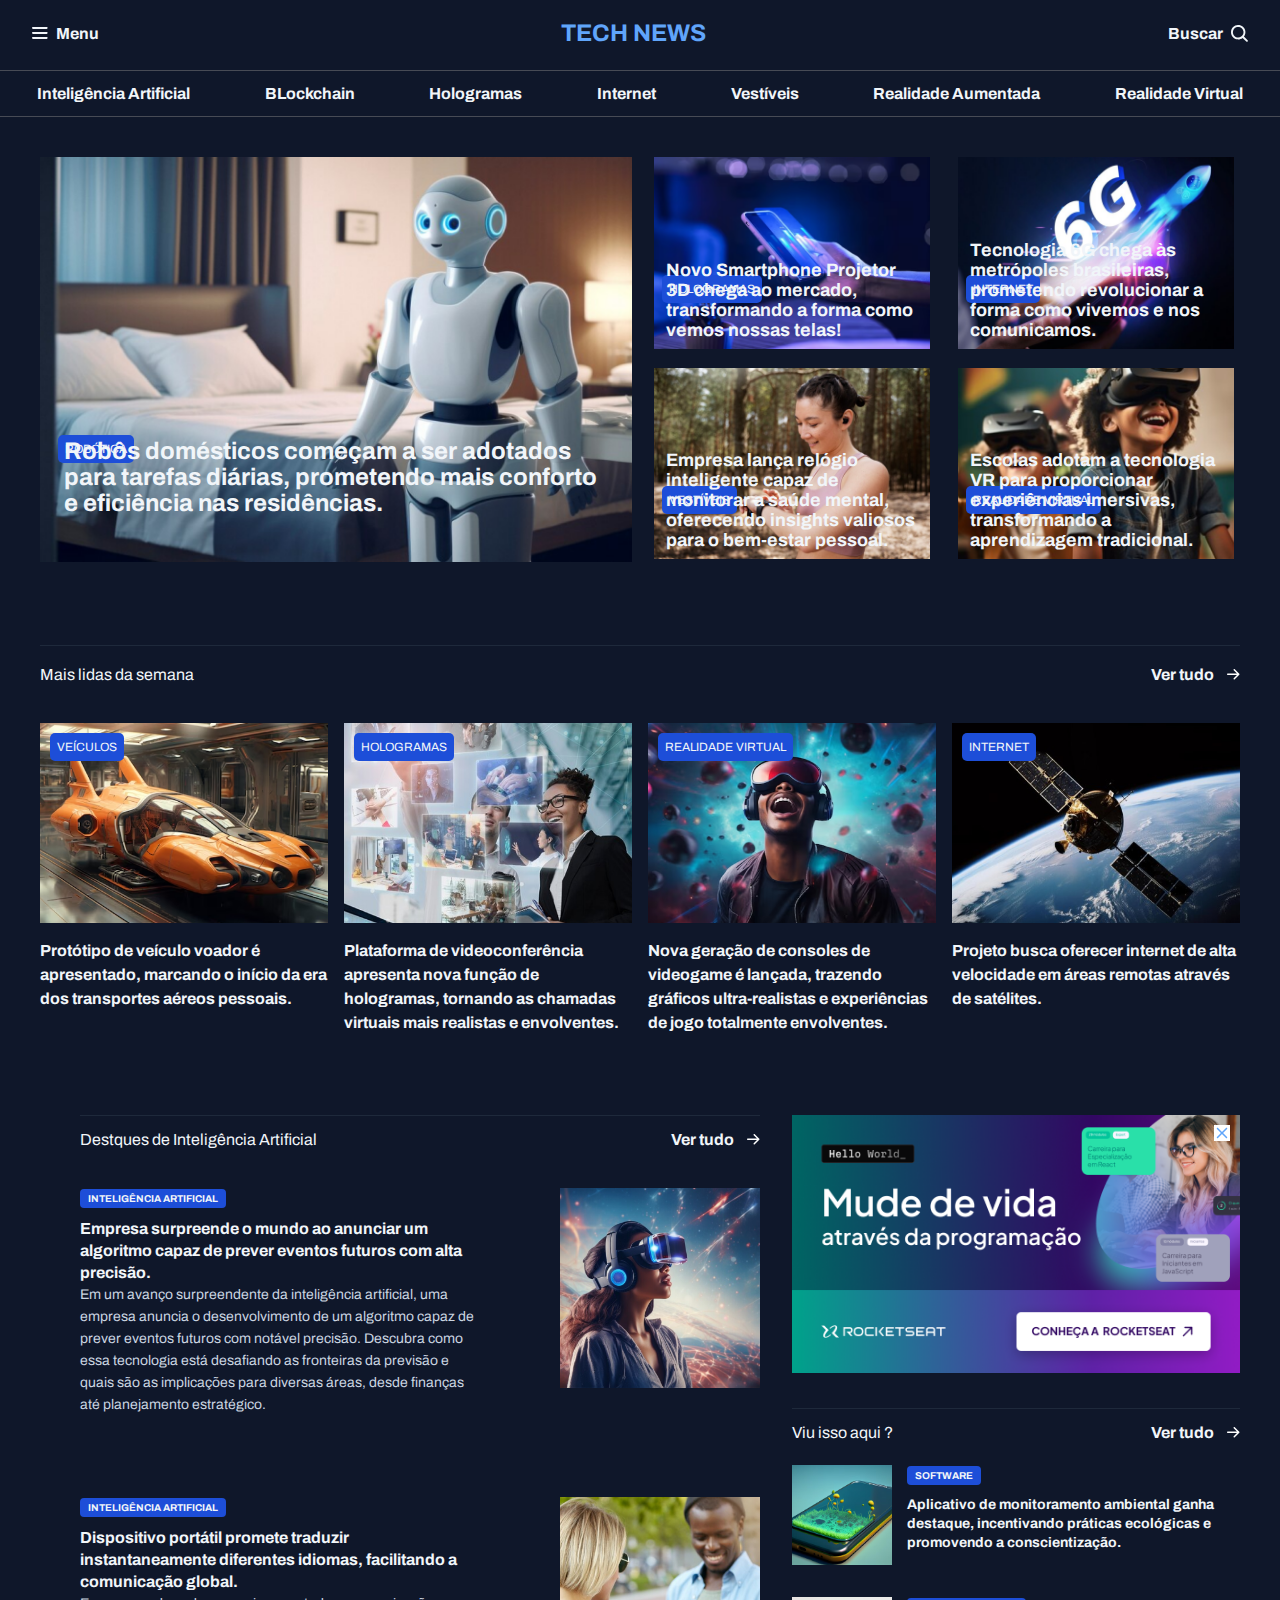
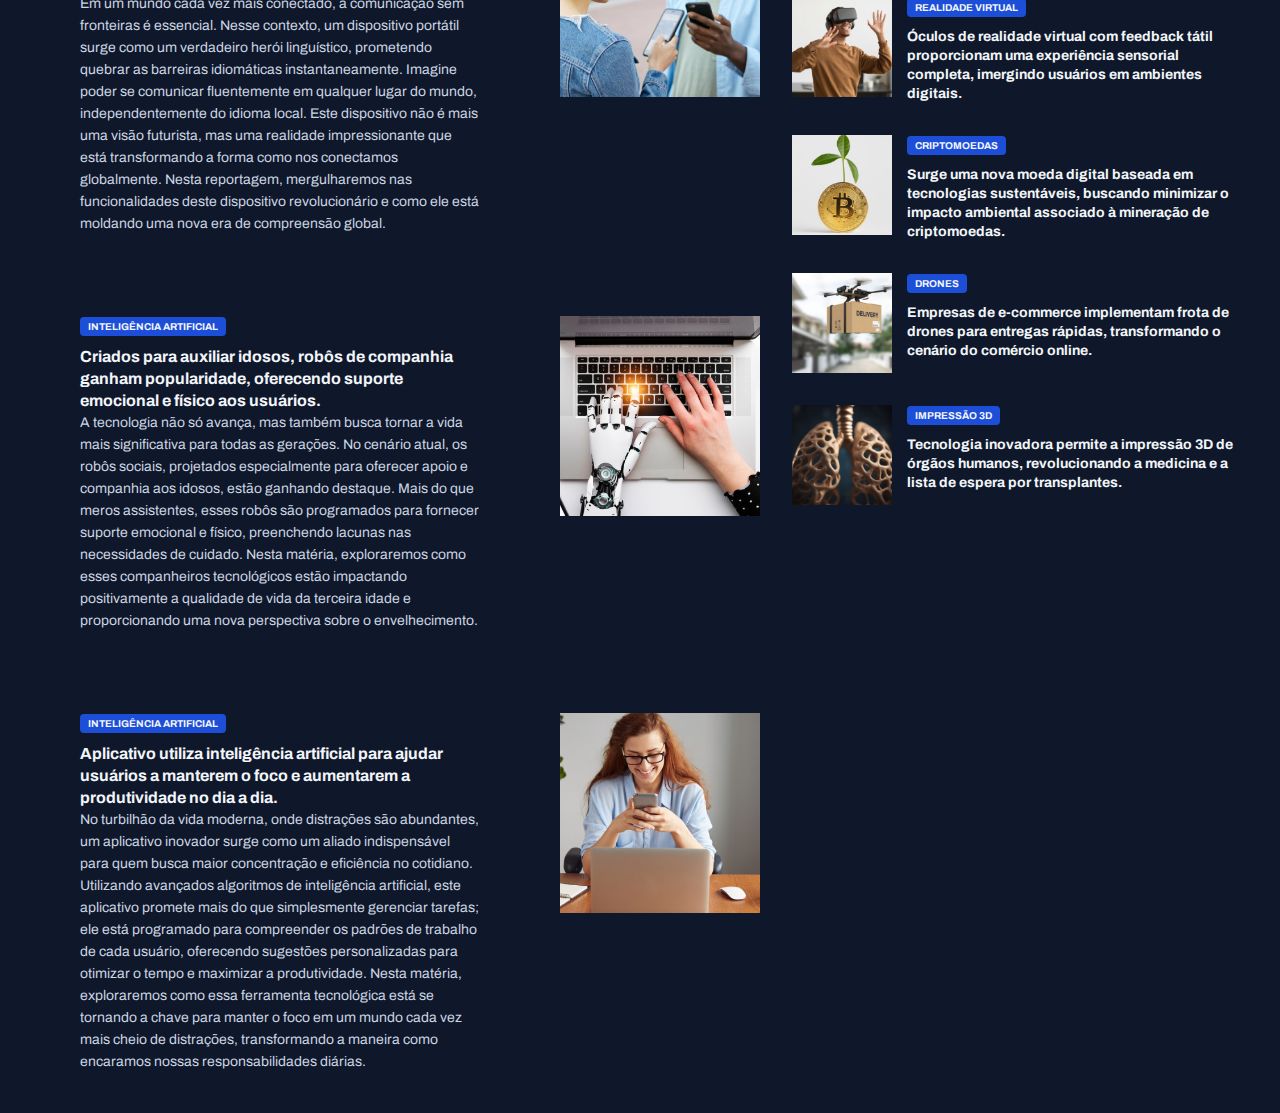
<file: pages/Portal de Notícias - HTML - CSS/index.html>
<!DOCTYPE html>
<html lang="en">
<head>
    <meta charset="UTF-8">
    <meta name="viewport" content="width=device-width, initial-scale=1.0">
    <title>Document</title>
    <link rel="stylesheet" href="index.css">
    <link rel="preconnect" href="https://fonts.googleapis.com">
    <link rel="preconnect" href="https://fonts.gstatic.com" crossorigin>
    <link href="https://fonts.googleapis.com/css2?family=Archivo:ital,wght@0,100..900;1,100..900&family=Open+Sans:ital,wght@0,300..800;1,300..800&family=Poppins:ital,wght@0,100;0,200;0,300;0,400;0,500;0,600;0,700;0,800;0,900;1,100;1,200;1,300;1,400;1,500;1,600;1,700;1,800;1,900&display=swap" rel="stylesheet">
</head>
<body>
    <header>
        <div class="container">
            <div class="navbar-primary">
                <div class="icon-menu">
                    <svg width="16" height="12" viewBox="0 0 16 12" fill="none" xmlns="http://www.w3.org/2000/svg"><path d="M15.625 5.9375C15.625 6.18614 15.5262 6.4246 15.3504 6.60041C15.1746 6.77623 14.9361 6.875 14.6875 6.875H0.9375C0.68886 6.875 0.450403 6.77623 0.274587 6.60041C0.0987721 6.4246 0 6.18614 0 5.9375C0 5.68886 0.0987721 5.4504 0.274587 5.27459C0.450403 5.09877 0.68886 5 0.9375 5H14.6875C14.9361 5 15.1746 5.09877 15.3504 5.27459C15.5262 5.4504 15.625 5.68886 15.625 5.9375ZM0.9375 1.875H14.6875C14.9361 1.875 15.1746 1.77623 15.3504 1.60041C15.5262 1.4246 15.625 1.18614 15.625 0.9375C15.625 0.68886 15.5262 0.450403 15.3504 0.274587C15.1746 0.0987719 14.9361 0 14.6875 0H0.9375C0.68886 0 0.450403 0.0987719 0.274587 0.274587C0.0987721 0.450403 0 0.68886 0 0.9375C0 1.18614 0.0987721 1.4246 0.274587 1.60041C0.450403 1.77623 0.68886 1.875 0.9375 1.875ZM14.6875 10H0.9375C0.68886 10 0.450403 10.0988 0.274587 10.2746C0.0987721 10.4504 0 10.6889 0 10.9375C0 11.1861 0.0987721 11.4246 0.274587 11.6004C0.450403 11.7762 0.68886 11.875 0.9375 11.875H14.6875C14.9361 11.875 15.1746 11.7762 15.3504 11.6004C15.5262 11.4246 15.625 11.1861 15.625 10.9375C15.625 10.6889 15.5262 10.4504 15.3504 10.2746C15.1746 10.0988 14.9361 10 14.6875 10Z" fill="#F1F5F9"/></svg>
                    <span>Menu</span>
                </div>
                <div class="logo">tech news</div>
                <div class="search">
                    <span>Buscar</span>
                    <svg width="17" height="17" viewBox="0 0 17 17" fill="none" xmlns="http://www.w3.org/2000/svg"><path d="M16.6165 15.29L12.9064 11.5783C14.0188 10.1286 14.5382 8.31013 14.3591 6.49165C14.1801 4.67318 13.316 2.99089 11.9422 1.78607C10.5684 0.581238 8.78776 -0.0559155 6.96147 0.00385482C5.13517 0.0636252 3.4 0.815844 2.10792 2.10792C0.815844 3.4 0.0636252 5.13517 0.00385482 6.96147C-0.0559155 8.78776 0.581238 10.5684 1.78607 11.9422C2.99089 13.316 4.67318 14.1801 6.49165 14.3591C8.31013 14.5382 10.1286 14.0188 11.5783 12.9064L15.2915 16.6204C15.3787 16.7077 15.4823 16.7768 15.5962 16.824C15.7102 16.8712 15.8323 16.8955 15.9556 16.8955C16.0789 16.8955 16.2011 16.8712 16.315 16.824C16.4289 16.7768 16.5325 16.7077 16.6197 16.6204C16.7069 16.5332 16.7761 16.4297 16.8232 16.3158C16.8704 16.2018 16.8947 16.0797 16.8947 15.9564C16.8947 15.8331 16.8704 15.7109 16.8232 15.597C16.7761 15.4831 16.7069 15.3795 16.6197 15.2923L16.6165 15.29ZM1.89076 7.20326C1.89076 6.15255 2.20233 5.12543 2.78608 4.2518C3.36982 3.37816 4.19952 2.69724 5.17026 2.29515C6.14099 1.89306 7.20916 1.78786 8.23968 1.99284C9.2702 2.19782 10.2168 2.70379 10.9598 3.44676C11.7027 4.18972 12.2087 5.13632 12.4137 6.16684C12.6187 7.19737 12.5135 8.26554 12.1114 9.23627C11.7093 10.207 11.0284 11.0367 10.1547 11.6204C9.28109 12.2042 8.25398 12.5158 7.20326 12.5158C5.79474 12.5143 4.44433 11.9541 3.44836 10.9582C2.45238 9.96219 1.89221 8.61178 1.89076 7.20326Z" fill="#F1F5F9"/></svg>
                </div>
            </div>
        </div>
        <div class="container">
            <div class="navbar-secondary">
                <div class="link-button">Inteligência Artificial</div>
                <div class="link-button">BLockchain</div>
                <div class="link-button">Hologramas</div>
                <div class="link-button">Internet</div>
                <div class="link-button">Vestíveis</div>
                <div class="link-button">Realidade Aumentada</div>
                <div class="link-button">Realidade Virtual</div>
            </div>
        </div>
    </header>
    <main>
        <section id="highlights">
            <div class="container">
                <div class="news">
                    <div class="main-post">
                        <div class="position-relative">
                            <div class="highlights-tags">robótica</div>
                            <span class="position-absolute float-message title">
                                Robôs domésticos começam a ser adotados para tarefas diárias, prometendo mais conforto e eficiência nas residências.
                            </span>
                            <img src="assets/Image 01.png" class="img-highlights-posts" alt="">
                        </div>
                    </div>
                    <div class="another-posts">
                        <div class="highlights-post">
                            <div class="position-relative">
                                <div class="highlights-tags">hologramas</div>
                                <span class="position-absolute float-grid-message grid-title">
                                    Novo Smartphone Projetor 3D chega ao mercado, transformando a forma como vemos nossas telas!
                                </span>
                                <img src="assets/Image 02.png" class="img-highlights-posts" alt="">
                            </div>
                        </div>
                        <div class="highlights-post">
                            <div class="position-relative">
                                <div class="highlights-tags">internet</div>
                                <span class="position-absolute float-grid-message grid-title">
                                    Tecnologia 6G chega às metrópoles brasileiras, prometendo revolucionar a forma como vivemos e nos comunicamos.
                                </span>
                                <img src="assets/Image 03.png" class="img-highlights-posts" alt="">
                            </div>
                        </div>
                        <div class="highlights-post">
                            <div class="position-relative">
                                <div class="highlights-tags">vestíveis</div>
                                <span class="position-absolute float-grid-message grid-title">
                                    Empresa lança relógio inteligente capaz de monitorar a saúde mental, oferecendo insights valiosos para o bem-estar pessoal.
                                </span>
                                <img src="assets/Image 04.png" class="img-highlights-posts" alt="">
                            </div>
                        </div>
                        <div class="highlights-post">
                            <div class="position-relative">
                                <div class="highlights-tags">realidade virtual</div>
                                <span class="position-absolute float-grid-message grid-title">
                                    Escolas adotam a tecnologia VR para proporcionar experiências imersivas, transformando a aprendizagem tradicional.
                                </span>
                                <img src="assets/Image 05.png" class="img-highlights-posts" alt="">
                            </div>
                        </div>
                    </div>
                </div>
            </div>
        </section>
        <section id="most-read">
            <div class="container">
                <div class="most-read-top d-flex">
                    <div class="mr-title">Mais lidas da semana</div>
                    <div class="see-all">Ver tudo<svg class="mr-svg" width="13" height="11" viewBox="0 0 13 11" fill="none" xmlns="http://www.w3.org/2000/svg"><path d="M12.2806 5.78318L7.78063 10.2832C7.63973 10.4241 7.44863 10.5032 7.24938 10.5032C7.05012 10.5032 6.85902 10.4241 6.71813 10.2832C6.57723 10.1423 6.49807 9.95118 6.49807 9.75193C6.49807 9.55267 6.57723 9.36157 6.71813 9.22068L9.9375 6.00255H0.75C0.551088 6.00255 0.360322 5.92353 0.21967 5.78288C0.0790177 5.64223 0 5.45146 0 5.25255C0 5.05364 0.0790177 4.86287 0.21967 4.72222C0.360322 4.58157 0.551088 4.50255 0.75 4.50255H9.9375L6.71937 1.28255C6.57848 1.14165 6.49932 0.950558 6.49932 0.751301C6.49932 0.552043 6.57848 0.360947 6.71937 0.220051C6.86027 0.0791546 7.05137 2.09952e-09 7.25062 0C7.44988 -2.09952e-09 7.64098 0.0791546 7.78187 0.220051L12.2819 4.72005C12.3518 4.78982 12.4073 4.87272 12.4451 4.96399C12.4829 5.05525 12.5023 5.15309 12.5022 5.25187C12.502 5.35066 12.4824 5.44845 12.4444 5.53962C12.4064 5.6308 12.3507 5.71357 12.2806 5.78318Z" fill="#ffffff"/></svg></div>
                </div>
                <div class="most-read-posts d-flex">
                    <div class="mr-post">
                        <div class="mr-content">
                            <div class="mr-tag">Veículos</div>
                            <img class="mr-image" src="assets/Image 06.png" alt="">
                        </div>
                        <div class="mr-description">Protótipo de veículo voador é apresentado, marcando o início da era dos transportes aéreos pessoais.</div>
                    </div>
                    <div class="mr-post">
                        <div class="mr-content">
                            <div class="mr-tag">Hologramas</div>
                            <img class="mr-image" src="assets/Image 07.png" alt="">
                        </div>
                        <div class="mr-description">Plataforma de videoconferência apresenta nova função de hologramas, tornando as chamadas virtuais mais realistas e envolventes.</div>
                    </div>  
                    <div class="mr-post">
                        <div class="mr-content">
                            <div class="mr-tag">Realidade Virtual</div>
                            <img class="mr-image" src="assets/Image 08.png" alt="">
                        </div>
                        <div class="mr-description">Nova geração de consoles de videogame é lançada, trazendo gráficos ultra-realistas e experiências de jogo totalmente envolventes.</div>
                    </div>
                    <div class="mr-post">
                        <div class="mr-content">
                            <div class="mr-tag">Internet</div>
                            <img class="mr-image" src="assets/Image 09.png" alt="">
                        </div>
                        <div class="mr-description">Projeto busca oferecer internet de alta velocidade em áreas remotas através de satélites.</div>
                    </div>
                </div>
            </div>
        </section>  
        <section id="posts">
            <div class="container">
                <div class="main-posts">
                    <div class="main-post-header d-flex">
                        <div class="mp-header-title">Destques de Inteligência Artificial</div>
                        <div class="see-all">Ver tudo<svg class="mr-svg" width="13" height="11" viewBox="0 0 13 11" fill="none" xmlns="http://www.w3.org/2000/svg"><path d="M12.2806 5.78318L7.78063 10.2832C7.63973 10.4241 7.44863 10.5032 7.24938 10.5032C7.05012 10.5032 6.85902 10.4241 6.71813 10.2832C6.57723 10.1423 6.49807 9.95118 6.49807 9.75193C6.49807 9.55267 6.57723 9.36157 6.71813 9.22068L9.9375 6.00255H0.75C0.551088 6.00255 0.360322 5.92353 0.21967 5.78288C0.0790177 5.64223 0 5.45146 0 5.25255C0 5.05364 0.0790177 4.86287 0.21967 4.72222C0.360322 4.58157 0.551088 4.50255 0.75 4.50255H9.9375L6.71937 1.28255C6.57848 1.14165 6.49932 0.950558 6.49932 0.751301C6.49932 0.552043 6.57848 0.360947 6.71937 0.220051C6.86027 0.0791546 7.05137 2.09952e-09 7.25062 0C7.44988 -2.09952e-09 7.64098 0.0791546 7.78187 0.220051L12.2819 4.72005C12.3518 4.78982 12.4073 4.87272 12.4451 4.96399C12.4829 5.05525 12.5023 5.15309 12.5022 5.25187C12.502 5.35066 12.4824 5.44845 12.4444 5.53962C12.4064 5.6308 12.3507 5.71357 12.2806 5.78318Z" fill="#ffffff"/></svg></div>
                    </div>
                    <div class="mp-contenfull">
                        <div class="main-post-container">
                            <div class="main-post-content">
                                <div class="mr-content-tag">Inteligência Artificial</div>
                                <div class="mp-title">Empresa surpreende o mundo ao anunciar um algoritmo capaz de prever eventos futuros com alta precisão.</div>
                                <div class="mp-description">Em um avanço surpreendente da inteligência artificial, uma empresa anuncia o desenvolvimento de um algoritmo capaz de prever eventos futuros com notável precisão. Descubra como essa tecnologia está desafiando as fronteiras da previsão e quais são as implicações para diversas áreas, desde finanças até planejamento estratégico.</div>
                            </div>
                            <img class="main-posts-img" src="assets/Image 10.png" alt="">
                        </div>
                        <div class="main-post-container">
                            <div class="main-post-content">
                                <div class="mr-content-tag">Inteligência Artificial</div>
                                <div class="mp-title">Dispositivo portátil promete traduzir instantaneamente diferentes idiomas, facilitando a comunicação global.</div>
                                <div class="mp-description">Em um mundo cada vez mais conectado, a comunicação sem fronteiras é essencial. Nesse contexto, um dispositivo portátil surge como um verdadeiro herói linguístico, prometendo quebrar as barreiras idiomáticas instantaneamente. Imagine poder se comunicar fluentemente em qualquer lugar do mundo, independentemente do idioma local. Este dispositivo não é mais uma visão futurista, mas uma realidade impressionante que está transformando a forma como nos conectamos globalmente. Nesta reportagem, mergulharemos nas funcionalidades deste dispositivo revolucionário e como ele está moldando uma nova era de compreensão global.</div>
                            </div>
                            <img class="main-posts-img" src="assets/Image 11.png" alt="">
                        </div>
                        <div class="main-post-container">
                            <div class="main-post-content">
                                <div class="mr-content-tag">Inteligência Artificial</div>
                                <div class="mp-title">Criados para auxiliar idosos, robôs de companhia ganham popularidade, oferecendo suporte emocional e físico aos usuários.</div>
                                <div class="mp-description">A tecnologia não só avança, mas também busca tornar a vida mais significativa para todas as gerações. No cenário atual, os robôs sociais, projetados especialmente para oferecer apoio e companhia aos idosos, estão ganhando destaque. Mais do que meros assistentes, esses robôs são programados para fornecer suporte emocional e físico, preenchendo lacunas nas necessidades de cuidado. Nesta matéria, exploraremos como esses companheiros tecnológicos estão impactando positivamente a qualidade de vida da terceira idade e proporcionando uma nova perspectiva sobre o envelhecimento.</div>
                            </div>
                            <img class="main-posts-img" src="assets/Image 12.png" alt="">
                        </div>
                        <div class="main-post-container">
                            <div class="main-post-content">
                                <div class="mr-content-tag">Inteligência Artificial</div>
                                <div class="mp-title">Aplicativo utiliza inteligência artificial para ajudar usuários a manterem o foco e aumentarem a produtividade no dia a dia.</div>
                                <div class="mp-description">No turbilhão da vida moderna, onde distrações são abundantes, um aplicativo inovador surge como um aliado indispensável para quem busca maior concentração e eficiência no cotidiano. Utilizando avançados algoritmos de inteligência artificial, este aplicativo promete mais do que simplesmente gerenciar tarefas; ele está programado para compreender os padrões de trabalho de cada usuário, oferecendo sugestões personalizadas para otimizar o tempo e maximizar a produtividade. Nesta matéria, exploraremos como essa ferramenta tecnológica está se tornando a chave para manter o foco em um mundo cada vez mais cheio de distrações, transformando a maneira como encaramos nossas responsabilidades diárias.</div>
                            </div>
                            <img class="main-posts-img" src="assets/Image 13.png" alt="">
                        </div>
                    </div>
                </div>
                <div class="second-posts">
                    <div class="adverseting-post">
                        <a href="https://www.rocketseat.com.br/" target="_blank">
                            <img class="img-fluid" src="assets/Image 19.png" alt="">
                        </a>
                        <svg class="exit-image" xmlns="http://www.w3.org/2000/svg" width="16" height="16" viewBox="0 0 16 16" fill="none"><path d="M13.0306 11.9694C13.1715 12.1103 13.2506 12.3014 13.2506 12.5006C13.2506 12.6999 13.1715 12.891 13.0306 13.0319C12.8897 13.1728 12.6986 13.2519 12.4993 13.2519C12.3001 13.2519 12.109 13.1728 11.9681 13.0319L7.99997 9.06249L4.0306 13.0306C3.8897 13.1715 3.69861 13.2507 3.49935 13.2507C3.30009 13.2507 3.10899 13.1715 2.9681 13.0306C2.8272 12.8897 2.74805 12.6986 2.74805 12.4994C2.74805 12.3001 2.8272 12.109 2.9681 11.9681L6.93747 7.99999L2.96935 4.03061C2.82845 3.88972 2.7493 3.69862 2.7493 3.49936C2.7493 3.30011 2.82845 3.10901 2.96935 2.96811C3.11024 2.82722 3.30134 2.74806 3.5006 2.74806C3.69986 2.74806 3.89095 2.82722 4.03185 2.96811L7.99997 6.93749L11.9693 2.96749C12.1102 2.82659 12.3013 2.74744 12.5006 2.74744C12.6999 2.74744 12.891 2.82659 13.0318 2.96749C13.1727 3.10838 13.2519 3.29948 13.2519 3.49874C13.2519 3.69799 13.1727 3.88909 13.0318 4.02999L9.06247 7.99999L13.0306 11.9694Z" fill="#60A5FA"/></svg>
                    </div>
                    <div class="second-post-header">
                         <div class="mp-header-title">Viu isso aqui ?</div>
                        <div class="see-all">Ver tudo<svg class="mr-svg" width="13" height="11" viewBox="0 0 13 11" fill="none" xmlns="http://www.w3.org/2000/svg"><path d="M12.2806 5.78318L7.78063 10.2832C7.63973 10.4241 7.44863 10.5032 7.24938 10.5032C7.05012 10.5032 6.85902 10.4241 6.71813 10.2832C6.57723 10.1423 6.49807 9.95118 6.49807 9.75193C6.49807 9.55267 6.57723 9.36157 6.71813 9.22068L9.9375 6.00255H0.75C0.551088 6.00255 0.360322 5.92353 0.21967 5.78288C0.0790177 5.64223 0 5.45146 0 5.25255C0 5.05364 0.0790177 4.86287 0.21967 4.72222C0.360322 4.58157 0.551088 4.50255 0.75 4.50255H9.9375L6.71937 1.28255C6.57848 1.14165 6.49932 0.950558 6.49932 0.751301C6.49932 0.552043 6.57848 0.360947 6.71937 0.220051C6.86027 0.0791546 7.05137 2.09952e-09 7.25062 0C7.44988 -2.09952e-09 7.64098 0.0791546 7.78187 0.220051L12.2819 4.72005C12.3518 4.78982 12.4073 4.87272 12.4451 4.96399C12.4829 5.05525 12.5023 5.15309 12.5022 5.25187C12.502 5.35066 12.4824 5.44845 12.4444 5.53962C12.4064 5.6308 12.3507 5.71357 12.2806 5.78318Z" fill="#ffffff"/></svg></div> 
                    </div>  
                    <div class="second-post-content">
                        <div class="second-post-source">
                            <div class="second-post-image">
                                <img src="assets/Image 14.png" alt="">
                            </div>
                            <div class="second-post-contentfull">
                                <div class="second-post-tag">Software</div>
                                <div class="second-post-description">Aplicativo de monitoramento ambiental ganha destaque, incentivando práticas ecológicas e promovendo a conscientização.</div>
                            </div>
                        </div>
                        <div class="second-post-source">
                            <div class="second-post-image">
                                <img src="assets/Image 15.png" alt="">
                            </div>
                            <div class="second-post-contentfull">
                                <div class="second-post-tag">Realidade Virtual</div>
                                <div class="second-post-description">Óculos de realidade virtual com feedback tátil proporcionam uma experiência sensorial completa, imergindo usuários em ambientes digitais.</div>
                            </div>
                        </div>
                        <div class="second-post-source">
                            <div class="second-post-image">
                                <img src="assets/Image 16.png" alt="">
                            </div>
                            <div class="second-post-contentfull">
                                <div class="second-post-tag">Criptomoedas</div>
                                <div class="second-post-description">Surge uma nova moeda digital baseada em tecnologias sustentáveis, buscando minimizar o impacto ambiental associado à mineração de criptomoedas.</div>
                            </div>
                        </div>
                        <div class="second-post-source">
                            <div class="second-post-image">
                                <img src="assets/Image 17.png" alt="">
                            </div>
                            <div class="second-post-contentfull">
                                <div class="second-post-tag">Drones</div>
                                <div class="second-post-description">Empresas de e-commerce implementam frota de drones para entregas rápidas, transformando o cenário do comércio online.</div>
                            </div>
                        </div>
                        <div class="second-post-source">
                            <div class="second-post-image">
                                <img src="assets/Image 18.png" alt="">
                            </div>
                            <div class="second-post-contentfull">
                                <div class="second-post-tag">Impressão 3D</div>
                                <div class="second-post-description">Tecnologia inovadora permite a impressão 3D de órgãos humanos, revolucionando a medicina e a lista de espera por transplantes.</div>
                            </div>
                        </div>
                    </div>
                </div>
            </div>
        </section>
    </main>
</body>
</html>
</file>
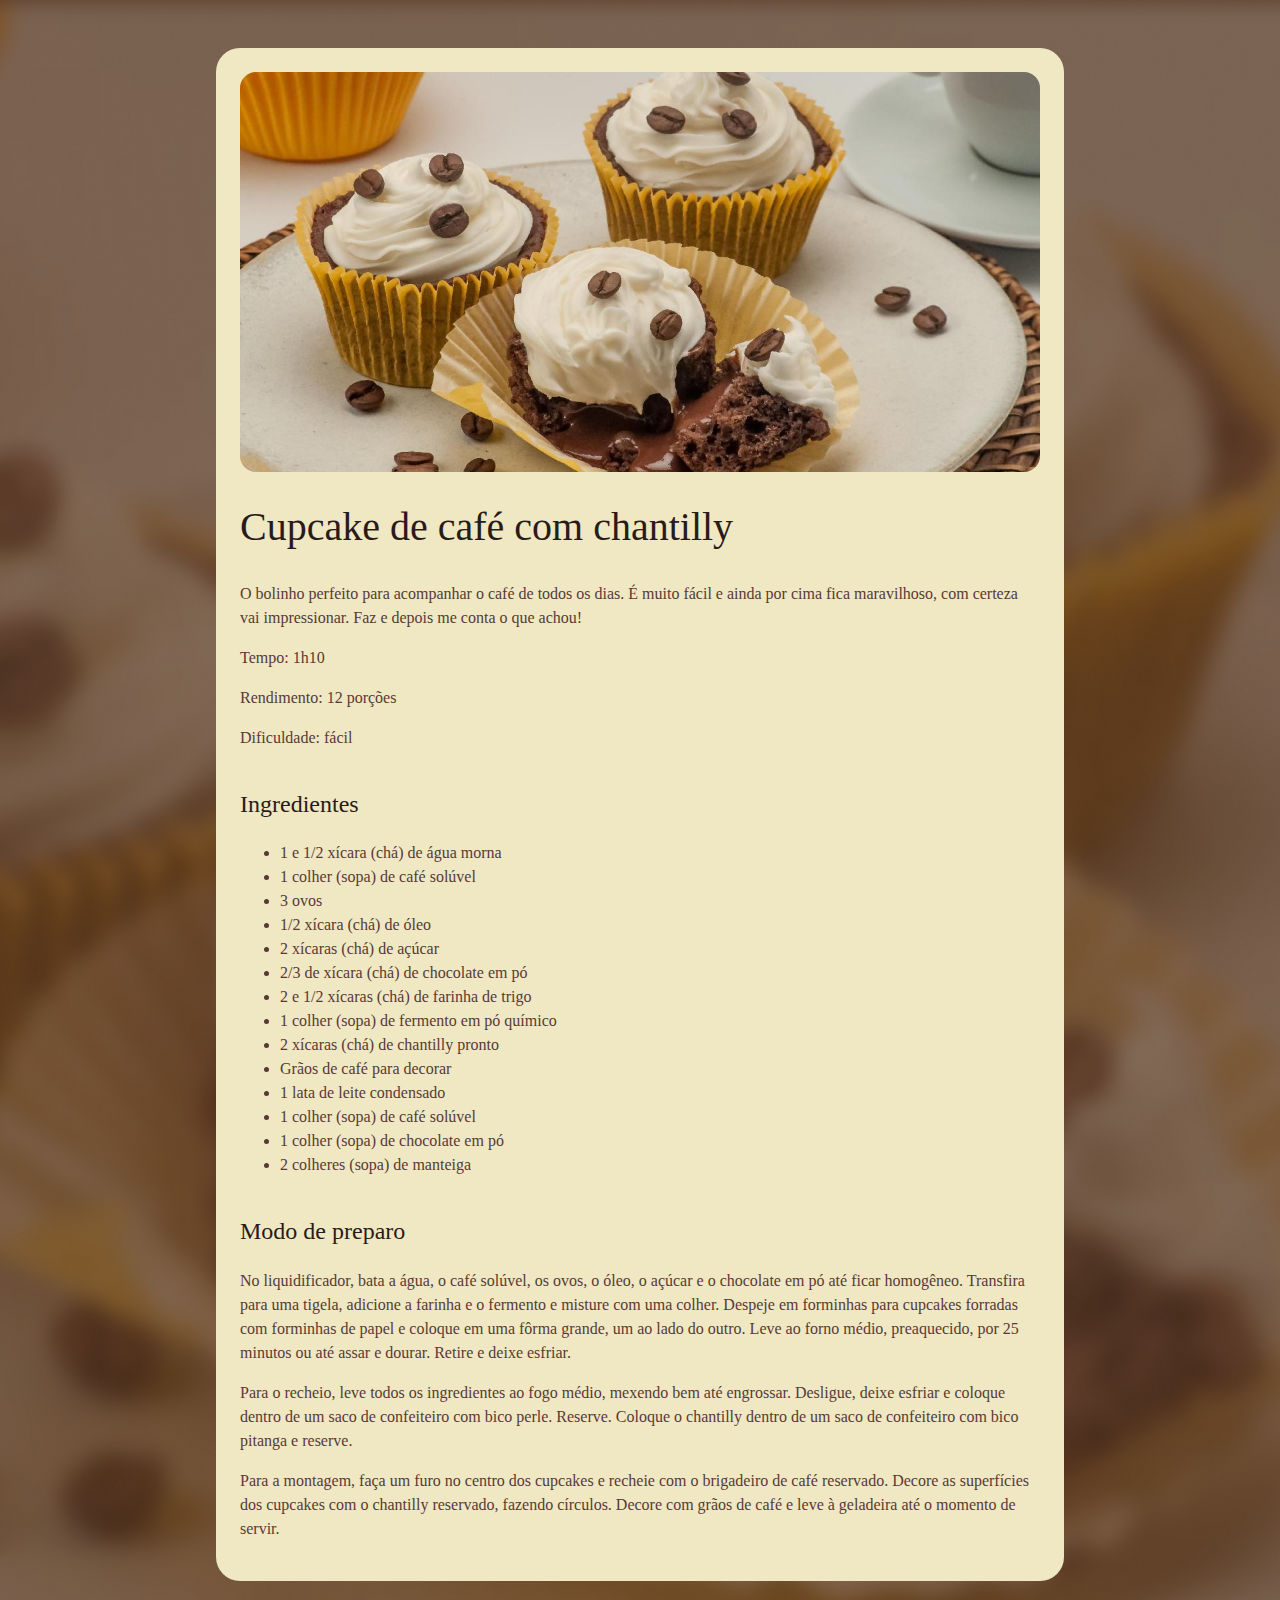
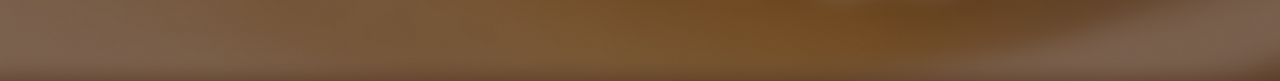
<file: pages/Página de Receita - HTML-CSS/index.html>
<!DOCTYPE html>
<html lang="en">
<head>
    <meta charset="UTF-8">
    <meta name="viewport" content="width=device-width, initial-scale=1.0">
    <link rel="stylesheet" href="style.css">
    <title>Página de receita</title>
</head>
<body>

    <div class="pagehome">
        <img src="assets/receita.png" alt="Cupcake de café com chantilly" class="img-recipe">
        <section id="about">
            <h1 class="about-title">Cupcake de café com chantilly</h1>
            <p class="about-description">O bolinho perfeito para acompanhar o café de todos os dias. É muito fácil e ainda por cima fica maravilhoso, com certeza vai impressionar. Faz e depois me conta o que achou!</p>
            <div class="about-information">
                <p>Tempo: 1h10</p>
                <p>Rendimento: 12 porções</p>
                <p>Dificuldade: fácil</p>
            </div>
        </section>
        <section id="ingredients">
            <h2 class="ingredients-title">Ingredientes</h2> 
            <ul class="ingredients-ul">
                <li>1 e 1/2 xícara (chá) de água morna</li>
                <li>1 colher (sopa) de café solúvel</li>
                <li>3 ovos</li>
                <li>1/2 xícara (chá) de óleo</li>
                <li>2 xícaras (chá) de açúcar</li>
                <li>2/3 de xícara (chá) de chocolate em pó</li>
                <li>2 e 1/2 xícaras (chá) de farinha de trigo</li>
                <li>1 colher (sopa) de fermento em pó químico</li>
                <li>2 xícaras (chá) de chantilly pronto</li>
                <li>Grãos de café para decorar</li>
                <li>1 lata de leite condensado</li>
                <li>1 colher (sopa) de café solúvel</li>
                <li>1 colher (sopa) de chocolate em pó</li>
                <li>2 colheres (sopa) de manteiga</li>
            </ul>   
        </section>
        <section id="preparation">
            <h2 class="preparation-title">Modo de preparo</h2>
            <div class="preparation-description">
                <p>No liquidificador, bata a água, o café solúvel, os ovos, o óleo, o açúcar e o chocolate em pó até ficar homogêneo. Transfira para uma tigela, adicione a farinha e o fermento e misture com uma colher. Despeje em forminhas para cupcakes forradas com forminhas de papel e coloque em uma fôrma grande, um ao lado do outro. Leve ao forno médio, preaquecido, por 25 minutos ou até assar e dourar. Retire e deixe esfriar.</p>
                <p>Para o recheio, leve todos os ingredientes ao fogo médio, mexendo bem até engrossar. Desligue, deixe esfriar e coloque dentro de um saco de confeiteiro com bico perle. Reserve. Coloque o chantilly dentro de um saco de confeiteiro com bico pitanga e reserve. </p>
                <p>Para a montagem, faça um furo no centro dos cupcakes e recheie com o brigadeiro de café reservado. Decore as superfícies dos cupcakes com o chantilly reservado, fazendo círculos. Decore com grãos de café e leve à geladeira até o momento de servir.</p>
            </div>
        </section>
    </div>

</body>
</html>
</file>
<file: pages/Portal de Notícias - HTML - CSS/index.css>
@import url(style.css);
@import url(global.css);
</file>
<file: pages/Página de Receita - HTML-CSS/style.css>
.about-title{
    color: var(--text-color-primary, #291B1A);
    font-variant-numeric: lining-nums tabular-nums;
    font-feature-settings: 'liga' off, 'clig' off;
    font-family: Alice;
    font-size: 40px;
    font-style: normal;
    font-weight: 400;
    line-height: 140%;
}

.about-description{
    color: var(--text-color-secondary, #573A37);
    font-variant-numeric: lining-nums tabular-nums;
    font-feature-settings: 'liga' off, 'clig' off;
    font-family: Alice;
    font-size: 16px;
    font-style: normal;
    font-weight: 400;
    line-height: 150%; /* 24px */
}

.about-information{
    color: var(--text-color-secondary, #573A37);
    font-variant-numeric: lining-nums tabular-nums;
    font-feature-settings: 'liga' off, 'clig' off;
    font-family: Alice;
    font-size: 16px;
    font-style: normal;
    font-weight: 400;
    line-height: 150%; /* 24px */
}

.ingredients-title{
    color: var(--text-color-primary, #291B1A);
    font-variant-numeric: lining-nums tabular-nums;
    font-feature-settings: 'liga' off, 'clig' off;
    font-family: Alice;
    font-size: 24px;
    font-style: normal;
    font-weight: 400;
    line-height: 150%; /* 36px */
}

.ingredients-ul{
    color: var(--text-color-secondary, #573A37);
    font-variant-numeric: lining-nums tabular-nums;
    font-feature-settings: 'liga' off, 'clig' off;
    font-family: Alice;
    font-size: 16px;
    font-style: normal;
    font-weight: 400;
    line-height: 150%; /* 24px */
}

.preparation-title{
    color: var(--text-color-primary, #291B1A);
    font-variant-numeric: lining-nums tabular-nums;
    font-feature-settings: 'liga' off, 'clig' off;
    font-family: Alice;
    font-size: 24px;
    font-style: normal;
    font-weight: 400;
    line-height: 150%; /* 36px */
}

.preparation-description{
    color: var(--text-color-secondary, #573A37);
    font-variant-numeric: lining-nums tabular-nums;
    font-feature-settings: 'liga' off, 'clig' off;
    font-family: Alice;
    font-size: 16px;
    font-style: normal;
    font-weight: 400;
    line-height: 150%; /* 24px */
}

.img-recipe{
    width: auto;
    max-height: 400px;
    object-fit: cover;
    border-radius: 16px;
}

.pagehome{
    backdrop-filter: blur(20px);
    background: #F0E8C2;
    padding: 24px;
    width: 800px;
    display: flex;
    flex-direction: column;
    margin: 48px 0 100px 0;
    border-radius: 24px;
}

body{
    display: flex;
    background: url('assets/bg-image.png') #573824 50% / cover no-repeat ;
    justify-content: center;
    margin: 0;
}

.d-flex{
    display: flex !important;
    flex-direction: column;
}

.margin-0{
    margin: 0;
}
</file>
